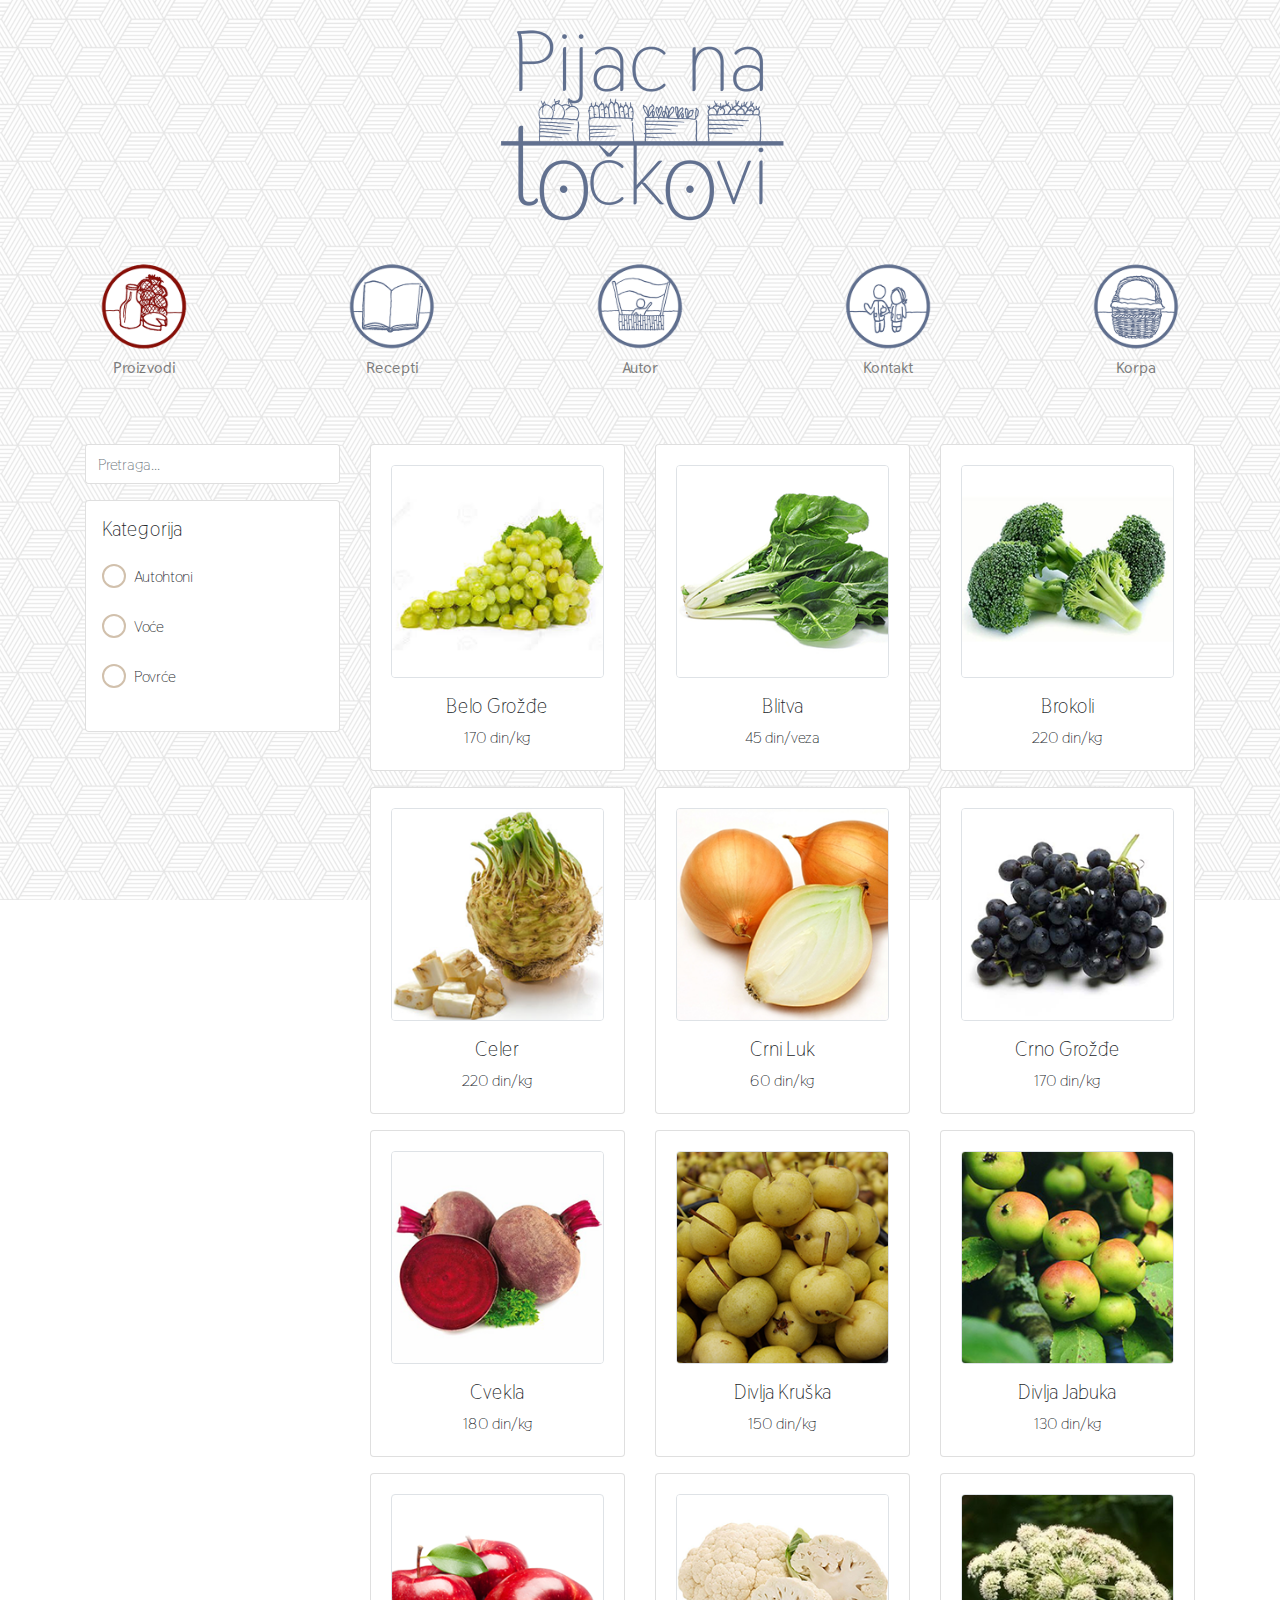
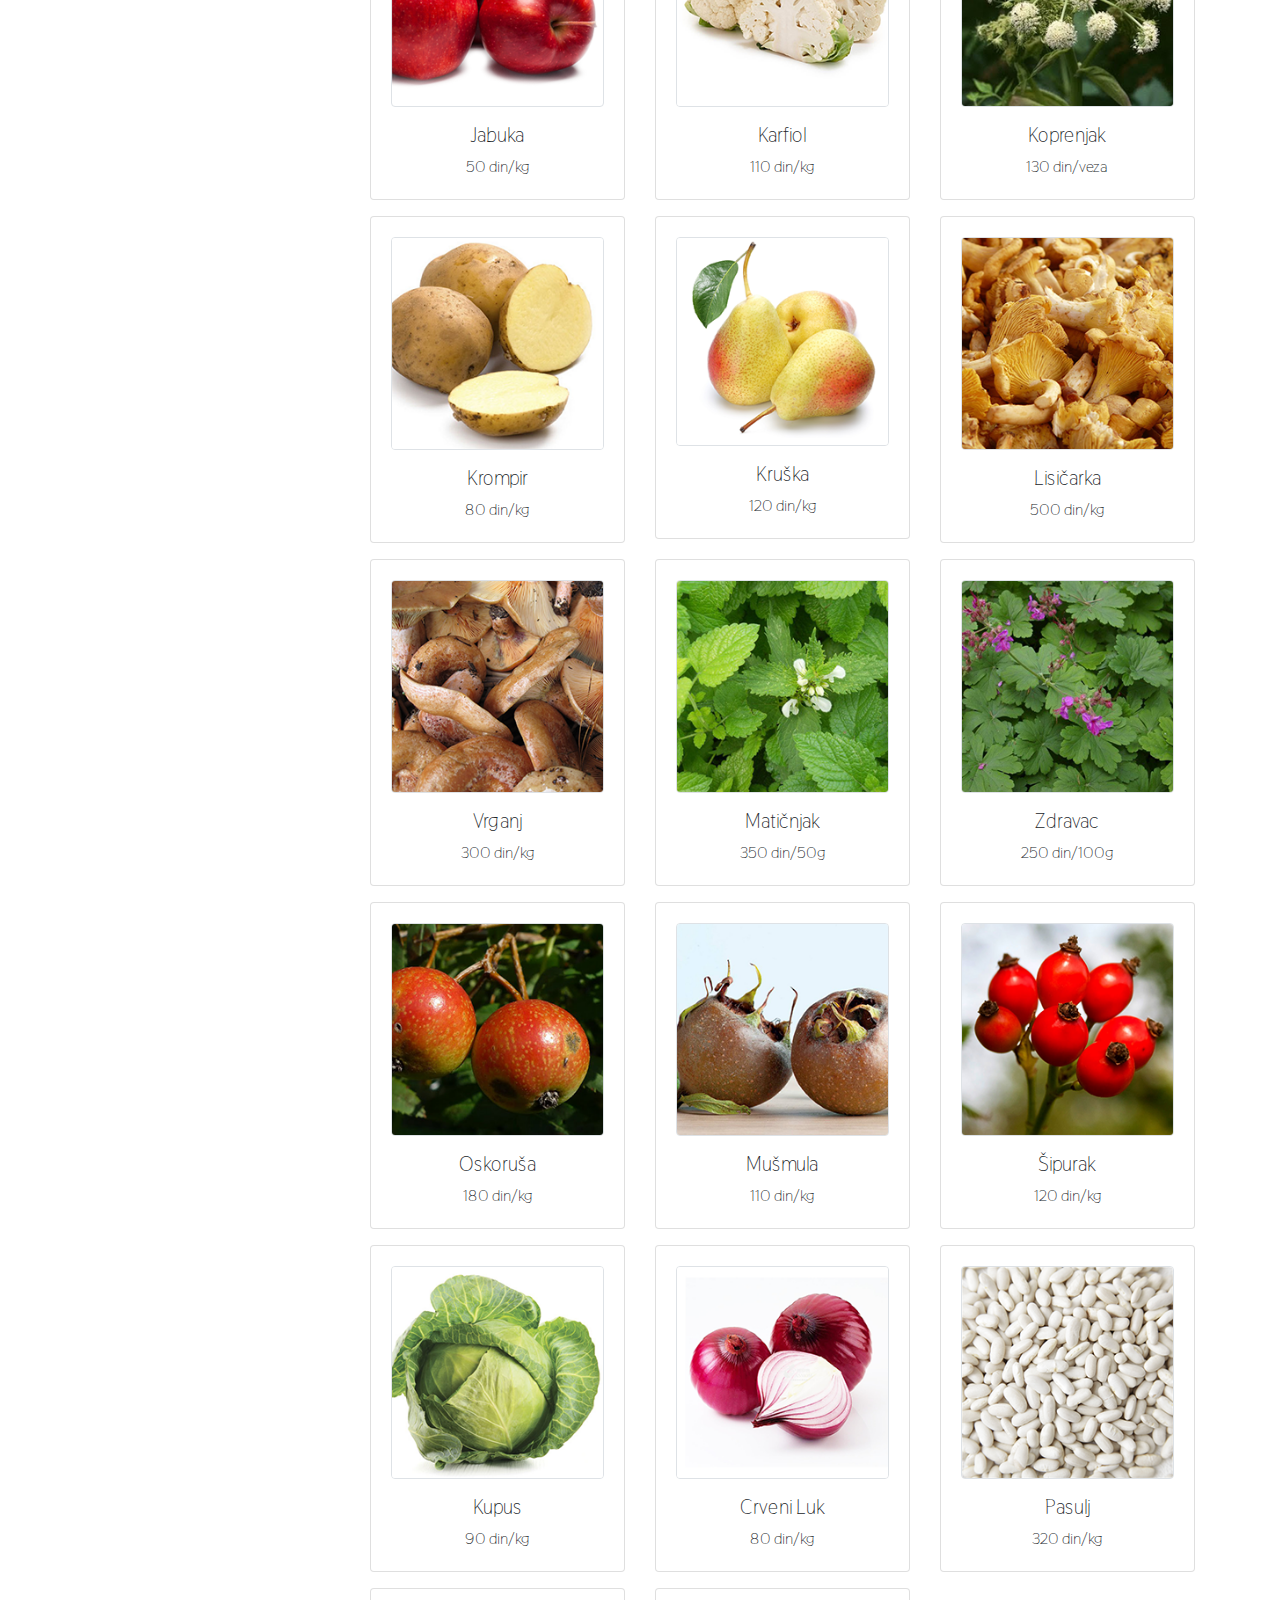
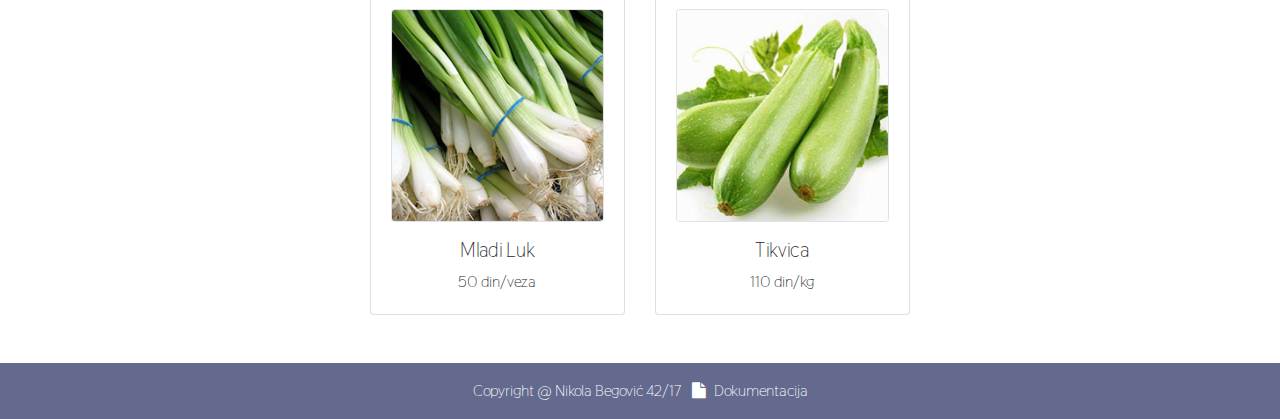
<file: index.html>
<!DOCTYPE html>
<html lang="sr">
<head>
    <meta charset="UTF-8">
    <meta name="viewport" content="width=device-width, initial-scale=1.0">
    <meta http-equiv="X-UA-Compatible" content="ie=edge">
    <title>Pijac na točkovi</title>
    <link href="https://fonts.googleapis.com/css?family=Thasadith:700" rel="stylesheet">
    <link href="https://stackpath.bootstrapcdn.com/font-awesome/4.7.0/css/font-awesome.min.css" rel="stylesheet" integrity="sha384-wvfXpqpZZVQGK6TAh5PVlGOfQNHSoD2xbE+QkPxCAFlNEevoEH3Sl0sibVcOQVnN" crossorigin="anonymous">
    <meta name="description" content="Proizvođačima je kvalitet na prvom mestu, a aplikacija bi vam omogućila da svakodnevno uživate u njemu na veoma jednostavan način. Nudi se veoma šarenolika ponuda proizvoda, od voća i povrća, mesa, mlečnih proizvoda, gljiva, začina, preko domaćih zimnica, do specijalnih recepata tradicionalne kuhinje ovih krajeva.">
	<meta name="keywords" content="Pijaca, proizvodi, sela, Srbija, autohtoni">
    <link rel="icon" href="favicon.ico" type="image/x-icon"/>
    <!-- Bootstrap minified css cdn -->
    <link rel="stylesheet" href="https://stackpath.bootstrapcdn.com/bootstrap/4.3.1/css/bootstrap.min.css" integrity="sha384-ggOyR0iXCbMQv3Xipma34MD+dH/1fQ784/j6cY/iJTQUOhcWr7x9JvoRxT2MZw1T" crossorigin="anonymous">
    <!-- Custom css -->
    <link rel="stylesheet" href="src/css/style.css">
</head>
<body>
    <!-- Banner -->
    <div class="container-fluid d-flex justify-content-center">
        <a href="index.html">
            <img id="logo" src="src/assets/img/logo.png" alt="Pijac na tockovi" />
        </a>
    </div>
    <!-- Navbar -->
    <nav id="navholder" class="navbar navbar-expand-lg navbar-light container mb-5">
        <!-- Navigation render -->
    </nav>
    <!-- Main -->
    <div class="container">
        <div class="row">
            <div class="col-lg-3 mb-3">
                <div class="card">
                    <input class="form-control border-0" id="search" type="text" placeholder="Pretraga..." />
                </div>
                <div class="card mt-3">
                    <h5 class="px-3 mb-4 mt-3">Kategorija</h5>
                    <ul class="w-100 px-3 d-flex flex-column justify-content-between">
                        <li class="position-relative checkbox_holder">
                            <input type="checkbox" id="autohtoni" value="autohtoni" class="checkboxType">
                            <label for="autohtoni"></label>
                            <span class="ml-3">Autohtoni</span>
                        </li>
                        <li class="position-relative checkbox_holder">
                            <input type="checkbox" id="voce" value="voce" class="checkboxType">
                            <label for="voce"></label>
                            <span class="ml-3">Voće</span>
                        </li>
                        <li class="position-relative checkbox_holder">
                            <input type="checkbox" id="povrce" value="povrce" class="checkboxType">
                            <label for="povrce"></label>
                            <span class="ml-3">Povrće</span>
                        </li>
                    </ul>
                </div>
            </div>
            <div class="col-lg-9">
                <div id="products" class="card border-0 bg-transparent">
                    <!-- Products Render -->
                </div>
            </div>
        </div>
    </div>
    <!-- Footer -->
    <div class="container-fluid blue-background mt-5 py-3">
        <p class="text-center mb-0">Copyright &#64; Nikola Begović 42/17
            <a class="text-white" href="src/assets/docs/docs.pdf"><span class="mx-2 fa fa-file"></span>Dokumentacija</a>
        </p>
    </div>
    <!-- Scripts -->
    <!-- jQuery core minified -->
    <script src="https://code.jquery.com/jquery-3.3.1.min.js" integrity="sha256-FgpCb/KJQlLNfOu91ta32o/NMZxltwRo8QtmkMRdAu8=" crossorigin="anonymous"></script>
    <!-- Popper -->
    <script src="https://cdnjs.cloudflare.com/ajax/libs/popper.js/1.14.7/umd/popper.min.js" integrity="sha384-UO2eT0CpHqdSJQ6hJty5KVphtPhzWj9WO1clHTMGa3JDZwrnQq4sF86dIHNDz0W1" crossorigin="anonymous"></script>
    <!-- Bootstrap functionality -->
    <script src="https://stackpath.bootstrapcdn.com/bootstrap/4.3.1/js/bootstrap.min.js" integrity="sha384-JjSmVgyd0p3pXB1rRibZUAYoIIy6OrQ6VrjIEaFf/nJGzIxFDsf4x0xIM+B07jRM" crossorigin="anonymous"></script>
    <!-- Custom js -->
    <script src="src/js/main.js"></script>
    <script src="src/js/shop.js"></script>
</body>
</html>
</file>
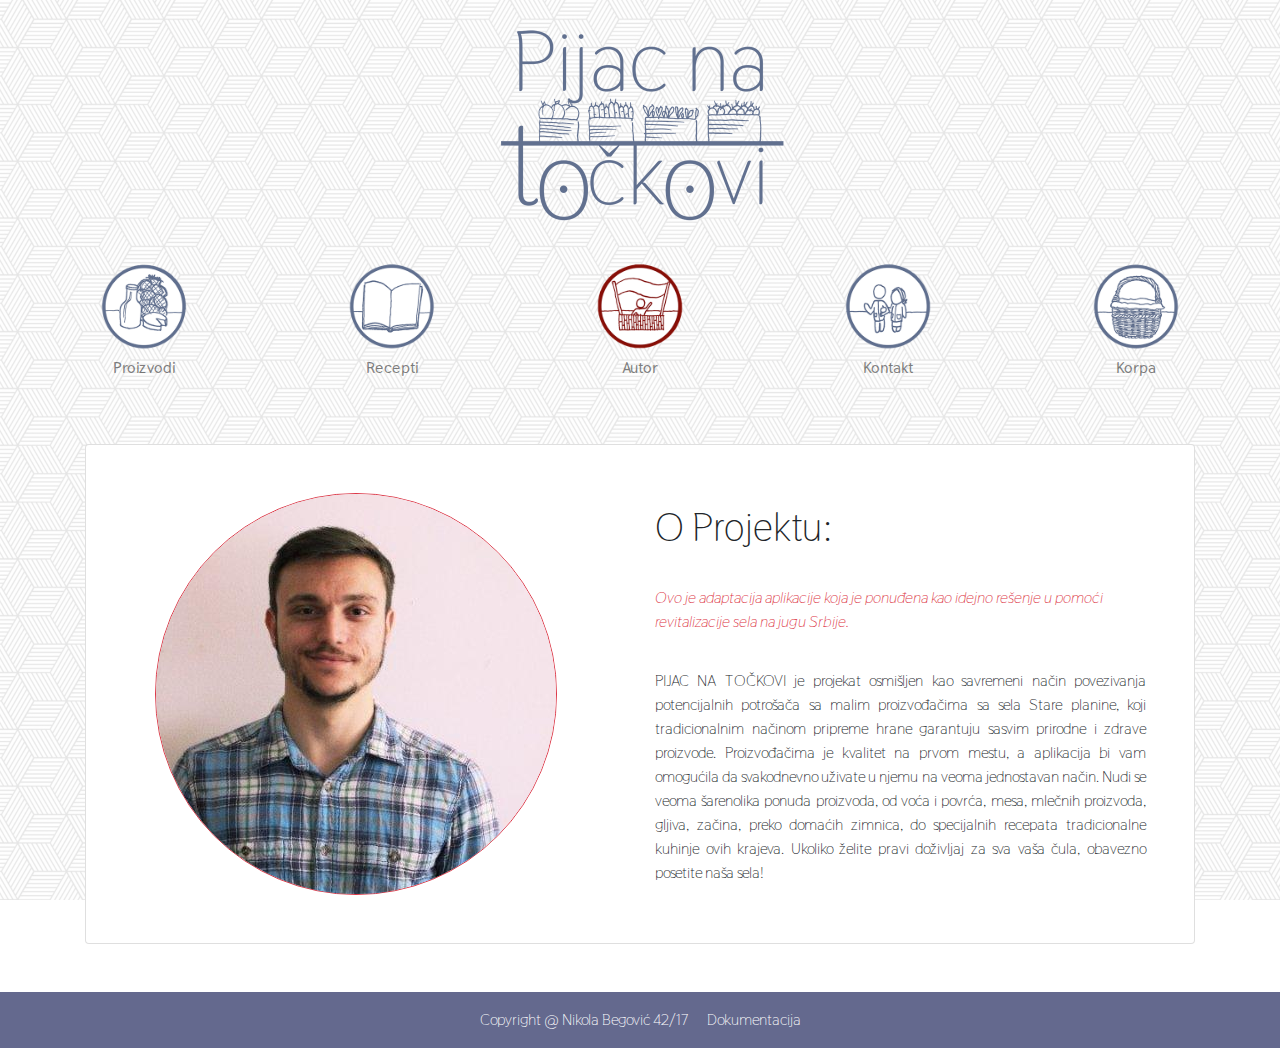
<file: about.html>
<!DOCTYPE html>
<html lang="sr">
<head>
    <meta charset="UTF-8">
    <meta name="viewport" content="width=device-width, initial-scale=1.0">
    <meta http-equiv="X-UA-Compatible" content="ie=edge">
    <title>Pijac na točkovi</title>
    <meta name="description" content="Pijac na točkovi je projekat osmišljen kao savremeni način povezivanja potencijalnih potrošača sa malim proizvođačima  sa sela Stare planine, koji tradicionalnim načinom pripreme hrane garantuju sasvim prirodne i zdrave proizvode.">
	<meta name="keywords" content="Pijaca, proizvodi, sela, Srbija, tradicionalno">
    <link href="https://fonts.googleapis.com/css?family=Thasadith:700" rel="stylesheet">
    <link rel="icon" href="favicon.ico" type="image/x-icon"/>
    <!-- Bootstrap minified css cdn -->
    <link rel="stylesheet" href="https://stackpath.bootstrapcdn.com/bootstrap/4.3.1/css/bootstrap.min.css" integrity="sha384-ggOyR0iXCbMQv3Xipma34MD+dH/1fQ784/j6cY/iJTQUOhcWr7x9JvoRxT2MZw1T" crossorigin="anonymous">
    <!-- Custom css -->
    <link rel="stylesheet" href="src/css/style.css">
</head>
<body>
    <!-- Banner -->
    <div class="container-fluid d-flex justify-content-center">
        <a href="index.html">
            <img id="logo" src="src/assets/img/logo.png" alt="Pijac na tockovi" />
        </a>
    </div>
    <!-- Navbar -->
    <nav id="navholder" class="navbar navbar-expand-lg navbar-light container mb-5">
        <!-- Navigation render -->
    </nav>
    <!-- Main -->
    <div class="container">
        <div class="card">
            <div class="row">
                <div class="col-lg-6 d-flex justify-content-center align-items-center py-5">
                    <img id="author-img" class="rounded-circle border border-danger" src="src/assets/img/bega.jpeg" alt="Autor" />
                </div>
                <div class="col-lg-6 d-flex flex-column justify-content-around py-5">
                    <h1 class="mb-0">O Projektu:</h1>
                    <em class="py-3 pr-5 text-danger">Ovo je adaptacija aplikacije koja je ponuđena kao idejno rešenje u pomoći revitalizacije sela na jugu Srbije.</em>
                    <p class="mb-0 text-justify pr-5">PIJAC NA TOČKOVI je projekat osmišljen kao savremeni način povezivanja potencijalnih potrošača sa malim proizvođačima  sa sela Stare planine, koji tradicionalnim načinom pripreme hrane garantuju sasvim prirodne i zdrave proizvode. Proizvođačima je kvalitet na prvom mestu, a aplikacija bi vam omogućila da svakodnevno uživate u njemu na veoma jednostavan način. Nudi se veoma šarenolika ponuda proizvoda, od voća i povrća, mesa, mlečnih proizvoda, gljiva, začina, preko domaćih zimnica, do specijalnih recepata tradicionalne kuhinje ovih krajeva. Ukoliko želite pravi doživljaj za sva vaša čula, obavezno posetite naša sela!</p>
                </div>
            </div>
        </div>
    </div>
    <!-- Footer -->
    <div id="footer" class="container-fluid blue-background mt-5 py-3">
        <p class="text-center mb-0">Copyright &#64; Nikola Begović 42/17
            <a class="text-white" href="src/assets/docs/docs.pdf"><span class="mx-2 fa fa-file"></span>Dokumentacija</a>
        </p>
    </div>
    <!-- Scripts -->
    <!-- jQuery core minified -->
    <script src="https://code.jquery.com/jquery-3.3.1.min.js" integrity="sha256-FgpCb/KJQlLNfOu91ta32o/NMZxltwRo8QtmkMRdAu8=" crossorigin="anonymous"></script>
    <!-- Popper -->
    <script src="https://cdnjs.cloudflare.com/ajax/libs/popper.js/1.14.7/umd/popper.min.js" integrity="sha384-UO2eT0CpHqdSJQ6hJty5KVphtPhzWj9WO1clHTMGa3JDZwrnQq4sF86dIHNDz0W1" crossorigin="anonymous"></script>
    <!-- Bootstrap functionality -->
    <script src="https://stackpath.bootstrapcdn.com/bootstrap/4.3.1/js/bootstrap.min.js" integrity="sha384-JjSmVgyd0p3pXB1rRibZUAYoIIy6OrQ6VrjIEaFf/nJGzIxFDsf4x0xIM+B07jRM" crossorigin="anonymous"></script>
    <!-- Custom js -->
    <script src="src/js/main.js"></script>
</body>
</html>
</file>
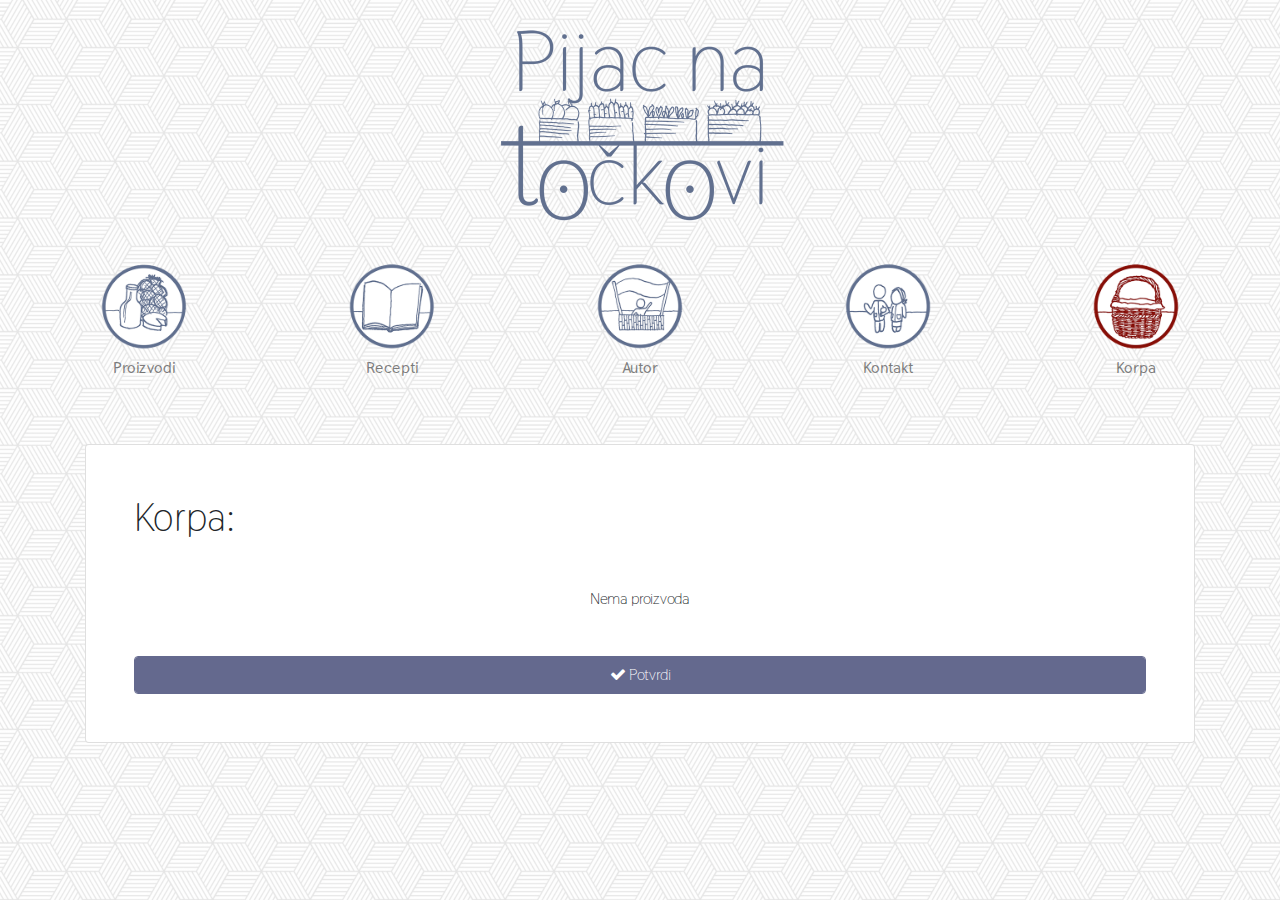
<file: cart.html>
<!DOCTYPE html>
<html lang="sr">
<head>
    <meta charset="UTF-8">
    <meta name="viewport" content="width=device-width, initial-scale=1.0">
    <meta http-equiv="X-UA-Compatible" content="ie=edge">
    <title>Pijac na točkovi</title>
    <link href="https://fonts.googleapis.com/css?family=Thasadith:700" rel="stylesheet">
    <link href="https://stackpath.bootstrapcdn.com/font-awesome/4.7.0/css/font-awesome.min.css" rel="stylesheet" integrity="sha384-wvfXpqpZZVQGK6TAh5PVlGOfQNHSoD2xbE+QkPxCAFlNEevoEH3Sl0sibVcOQVnN" crossorigin="anonymous">
    <meta name="description" content="Proizvođačima je kvalitet na prvom mestu, a aplikacija bi vam omogućila da svakodnevno uživate u njemu na veoma jednostavan način.">
	<meta name="keywords" content="Proizvod, selo, Srbija, tradicionalno, poruči">
    <link rel="icon" href="favicon.ico" type="image/x-icon"/>
    <!-- Bootstrap minified css cdn -->
    <link rel="stylesheet" href="https://stackpath.bootstrapcdn.com/bootstrap/4.3.1/css/bootstrap.min.css" integrity="sha384-ggOyR0iXCbMQv3Xipma34MD+dH/1fQ784/j6cY/iJTQUOhcWr7x9JvoRxT2MZw1T" crossorigin="anonymous">
    <!-- Custom css -->
    <link rel="stylesheet" href="src/css/style.css">
</head>
<body>
    <!-- Banner -->
    <div class="container-fluid d-flex justify-content-center">
        <a href="index.html">
            <img id="logo" src="src/assets/img/logo.png" alt="Pijac na tockovi" />
        </a>
    </div>
    <!-- Navbar -->
    <nav id="navholder" class="navbar navbar-expand-lg navbar-light container mb-5">
        <!-- Navigation render -->
    </nav>
    <!-- Main -->
    <div class="container">
        <div class="card">
            <div class="card-body p-5">
                    <h1 class="card-title">Korpa:</h1>
                <div id="cart">
                    <!-- Cart content render -->
                </div>
                <button id="submitCart" class="btn btn-success form-control">
                    <span class="fa fa-check"></span>
                    Potvrdi
                </button>
            </div>
        </div>
    </div>
    <!-- Scripts -->
    <!-- jQuery core minified -->
    <script src="https://code.jquery.com/jquery-3.3.1.min.js" integrity="sha256-FgpCb/KJQlLNfOu91ta32o/NMZxltwRo8QtmkMRdAu8=" crossorigin="anonymous"></script>
    <!-- Popper -->
    <script src="https://cdnjs.cloudflare.com/ajax/libs/popper.js/1.14.7/umd/popper.min.js" integrity="sha384-UO2eT0CpHqdSJQ6hJty5KVphtPhzWj9WO1clHTMGa3JDZwrnQq4sF86dIHNDz0W1" crossorigin="anonymous"></script>
    <!-- Bootstrap functionality -->
    <script src="https://stackpath.bootstrapcdn.com/bootstrap/4.3.1/js/bootstrap.min.js" integrity="sha384-JjSmVgyd0p3pXB1rRibZUAYoIIy6OrQ6VrjIEaFf/nJGzIxFDsf4x0xIM+B07jRM" crossorigin="anonymous"></script>
    <!-- Custom js -->
    <script src="src/js/main.js"></script>
    <script src="src/js/cart.js"></script>
</body>
</html>
</file>
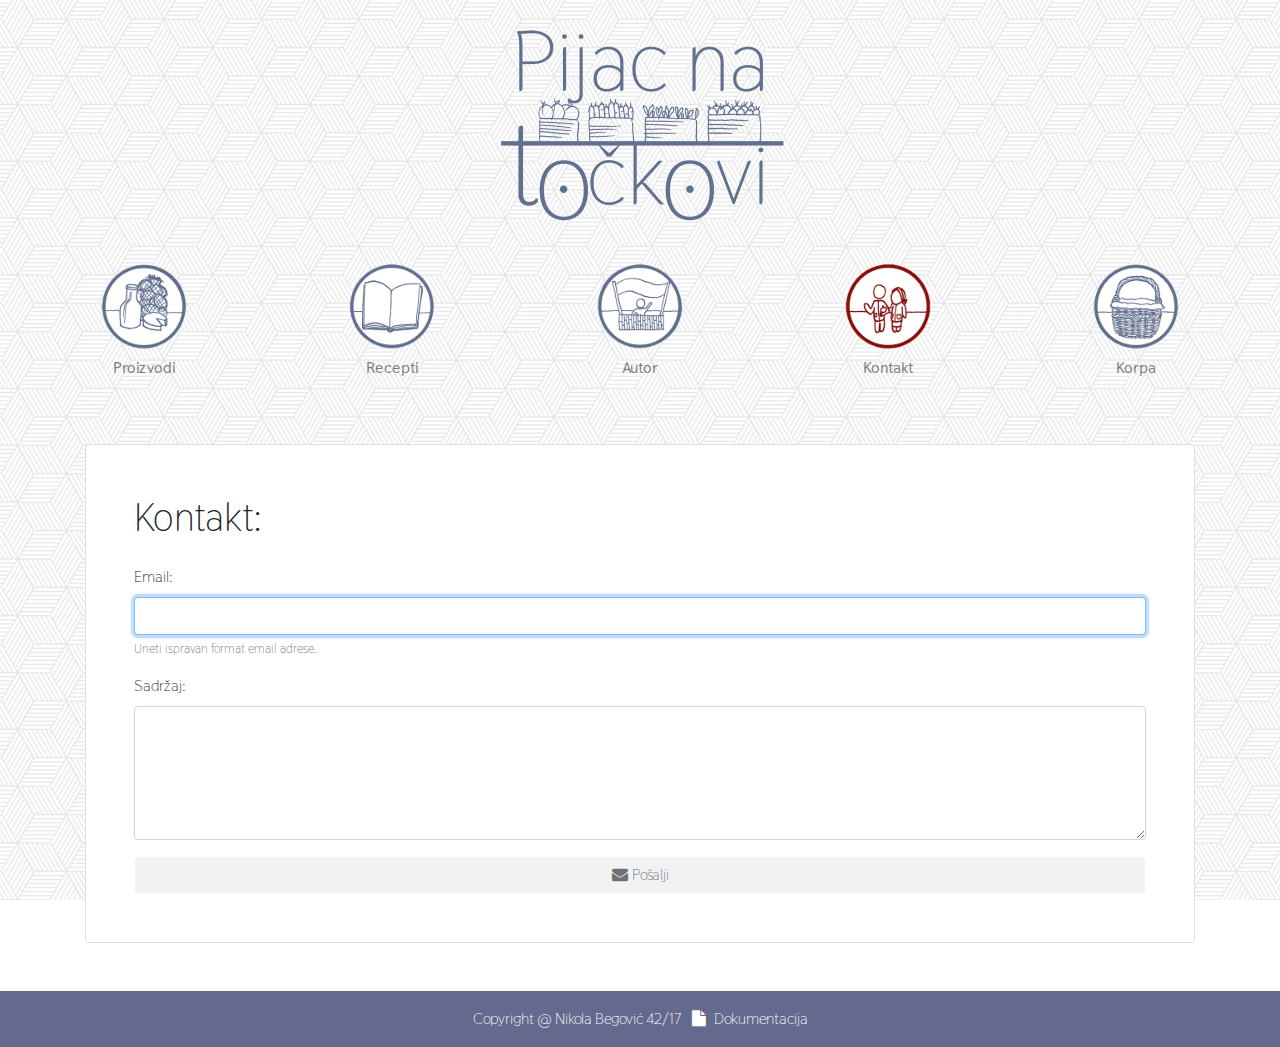
<file: contact.html>
<!DOCTYPE html>
<html lang="sr">
<head>
    <meta charset="UTF-8">
    <meta name="viewport" content="width=device-width, initial-scale=1.0">
    <meta http-equiv="X-UA-Compatible" content="ie=edge">
    <title>Pijac na točkovi</title>
    <link href="https://fonts.googleapis.com/css?family=Thasadith:700" rel="stylesheet">
    <link href="https://stackpath.bootstrapcdn.com/font-awesome/4.7.0/css/font-awesome.min.css" rel="stylesheet" integrity="sha384-wvfXpqpZZVQGK6TAh5PVlGOfQNHSoD2xbE+QkPxCAFlNEevoEH3Sl0sibVcOQVnN" crossorigin="anonymous">
    <link rel="icon" href="favicon.ico" type="image/x-icon"/>
    <meta name="description" content="Ukoliko želite pravi doživljaj za sva vaša čula, obavezno posetite naša sela!.">
	<meta name="keywords" content="Proizvod, selo, Srbija, tradicionalno, autohtoni">
    <!-- Bootstrap minified css cdn -->
    <link rel="stylesheet" href="https://stackpath.bootstrapcdn.com/bootstrap/4.3.1/css/bootstrap.min.css" integrity="sha384-ggOyR0iXCbMQv3Xipma34MD+dH/1fQ784/j6cY/iJTQUOhcWr7x9JvoRxT2MZw1T" crossorigin="anonymous">
    <!-- Custom css -->
    <link rel="stylesheet" href="src/css/style.css">
</head>
<body>
    <!-- Banner -->
    <div class="container-fluid d-flex justify-content-center">
        <a href="index.html">
            <img id="logo" src="src/assets/img/logo.png" alt="Pijac na tockovi" />
        </a>
    </div>
    <!-- Navbar -->
    <nav id="navholder" class="navbar navbar-expand-md navbar-light container mb-5">
        <!-- Navigation render -->
    </nav>
    <!-- Main -->
    <div class="container">
        <div class="card p-5">
            <h1 class="mb-4">Kontakt:</h1>
            <form action="#" method="POST">
                    <div class="form-group">
                        <label for="contactEmail">Email:</label>
                        <input type="email" name="email" class="form-control" id="contactEmail">
                        <small id="emailHelp" class="form-text text-muted">Uneti ispravan format email adrese.</small>
                    </div>
                    <div class="form-group">
                        <label for="contactContent">Sadržaj:</label>
                        <textarea class="form-control" id="contactContent" rows="5" name="contactContent"></textarea>
                    </div>
                    <button id="submit" type="submit" class="btn form-control" disabled><span class="fa fa-envelope mr-1"></span>Pošalji</button>
            </form>
        </div>
    </div>
    <!-- Footer -->
    <div class="container-fluid blue-background mt-5 py-3">
        <p class="text-center mb-0">Copyright &#64; Nikola Begović 42/17
            <a class="text-white" href="src/assets/docs/docs.pdf"><span class="mx-2 fa fa-file"></span>Dokumentacija</a>
        </p>
    </div>
    <!-- Scripts -->
    <!-- jQuery core minified -->
    <script src="https://code.jquery.com/jquery-3.3.1.min.js" integrity="sha256-FgpCb/KJQlLNfOu91ta32o/NMZxltwRo8QtmkMRdAu8=" crossorigin="anonymous"></script>
    <!-- Popper -->
    <script src="https://cdnjs.cloudflare.com/ajax/libs/popper.js/1.14.7/umd/popper.min.js" integrity="sha384-UO2eT0CpHqdSJQ6hJty5KVphtPhzWj9WO1clHTMGa3JDZwrnQq4sF86dIHNDz0W1" crossorigin="anonymous"></script>
    <!-- Bootstrap functionality -->
    <script src="https://stackpath.bootstrapcdn.com/bootstrap/4.3.1/js/bootstrap.min.js" integrity="sha384-JjSmVgyd0p3pXB1rRibZUAYoIIy6OrQ6VrjIEaFf/nJGzIxFDsf4x0xIM+B07jRM" crossorigin="anonymous"></script>
    <!-- Custom js -->
    <script src="src/js/main.js"></script>
    <script src="src/js/contact.js"></script>
</body>
</html>
</file>
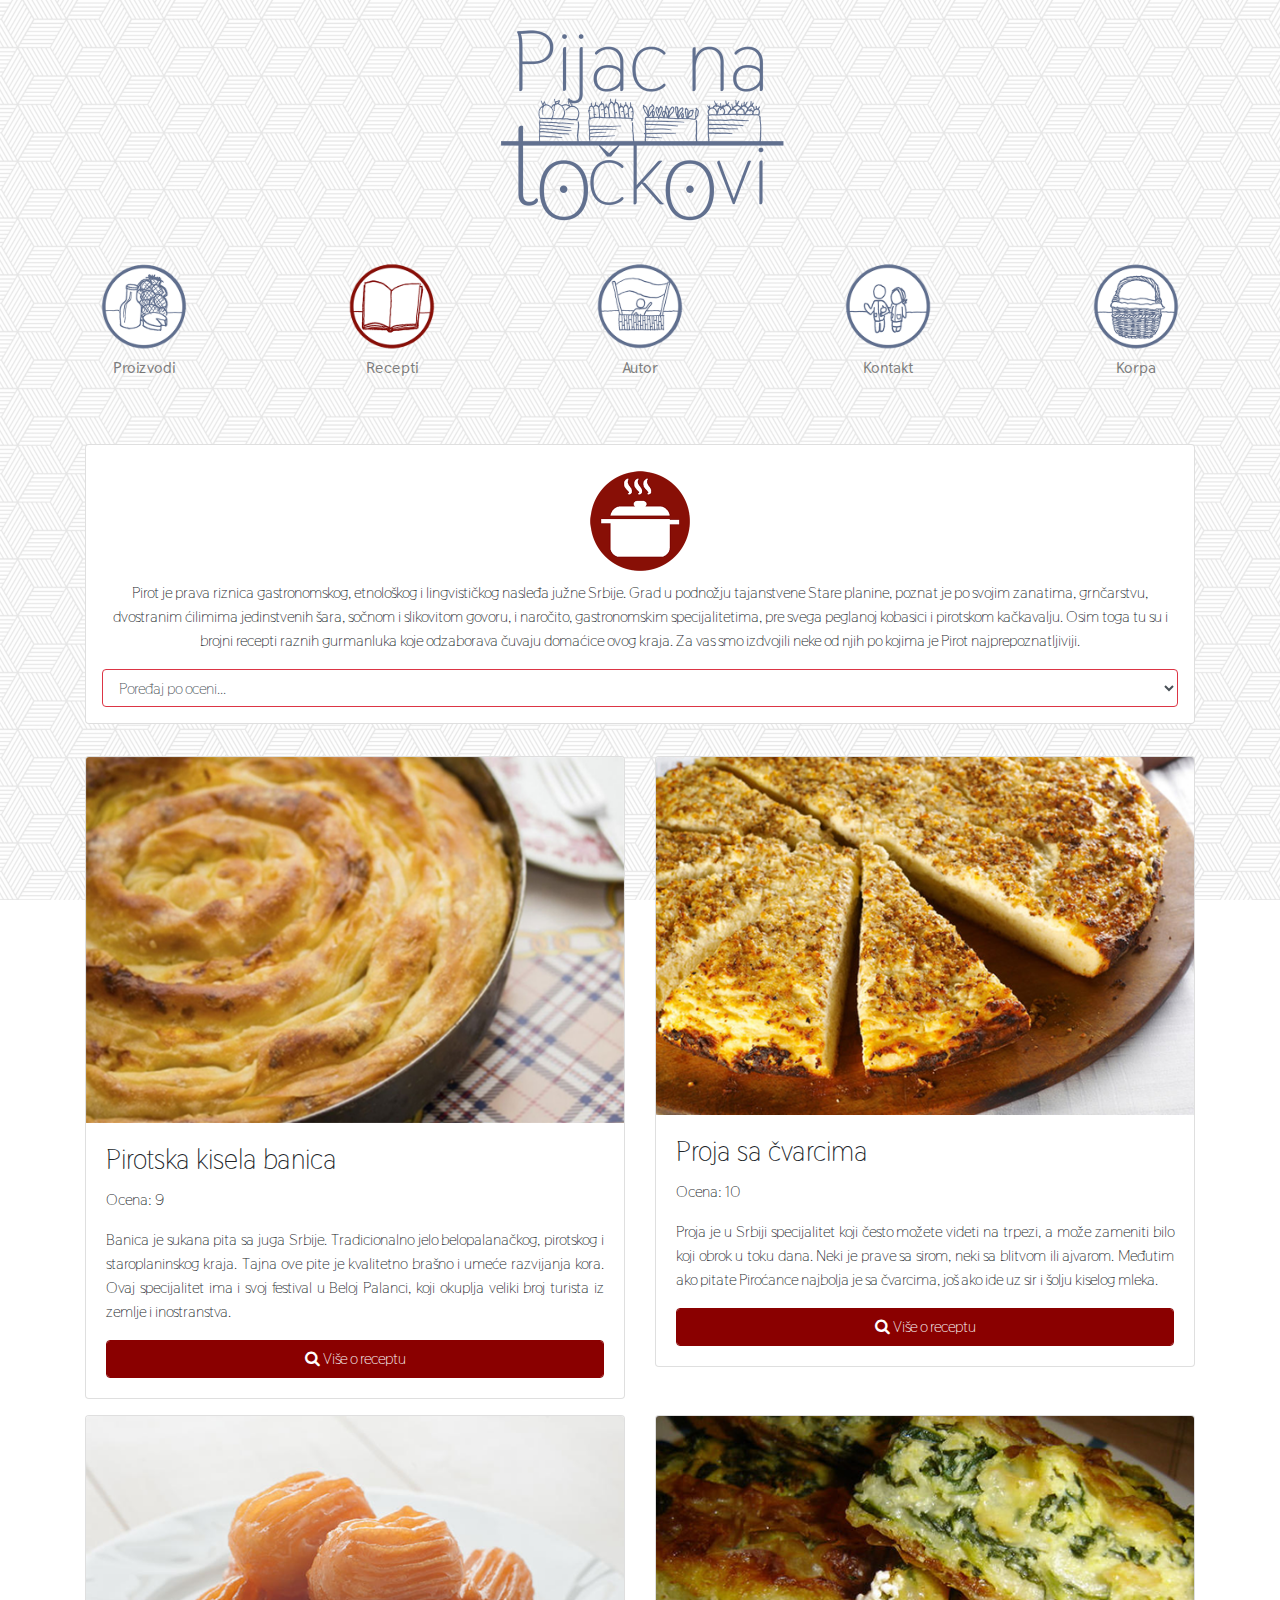
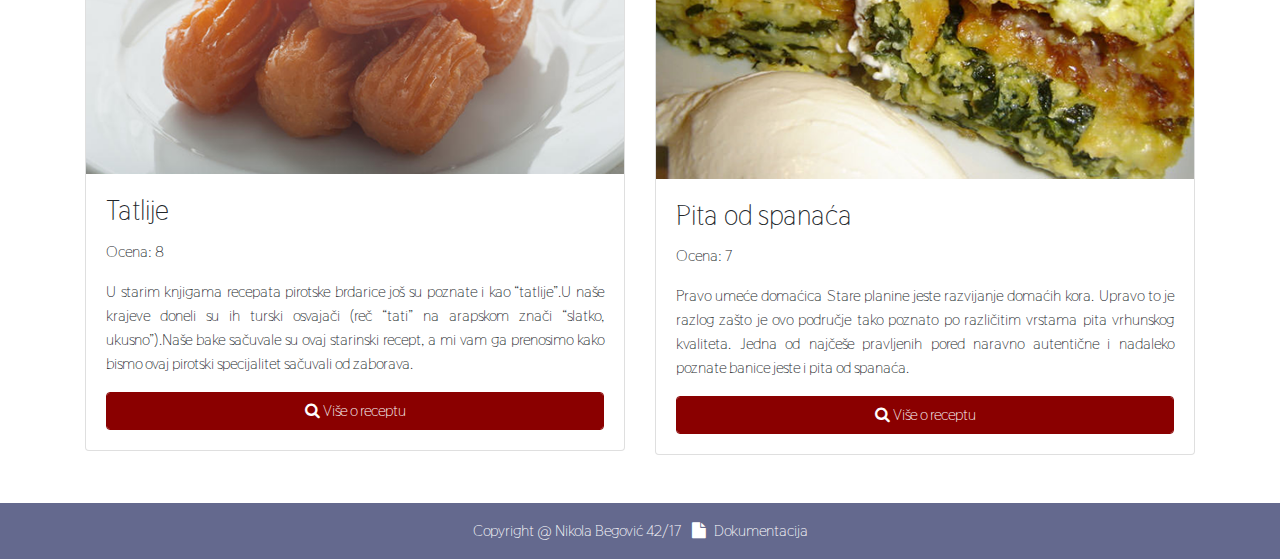
<file: recipes.html>
<!DOCTYPE html>
<html lang="sr">
<head>
    <meta charset="UTF-8">
    <meta name="viewport" content="width=device-width, initial-scale=1.0">
    <meta http-equiv="X-UA-Compatible" content="ie=edge">
    <title>Pijac na točkovi</title>
    <link href="https://fonts.googleapis.com/css?family=Thasadith:700" rel="stylesheet">
    <link href="https://stackpath.bootstrapcdn.com/font-awesome/4.7.0/css/font-awesome.min.css" rel="stylesheet" integrity="sha384-wvfXpqpZZVQGK6TAh5PVlGOfQNHSoD2xbE+QkPxCAFlNEevoEH3Sl0sibVcOQVnN" crossorigin="anonymous">
    <meta name="description" content="Grad u podnožju tajanstvene Stare planine, poznat je po svojim zanatima, grnčarstvu, dvostranim ćilimima jedinstvenih šara, sočnom i slikovitom govoru, i naročito, gastronomskim specijalitetima.">
	<meta name="keywords" content="Pirot, selo, Srbija, tradicionalno, gastronomski">
    <link rel="icon" href="favicon.ico" type="image/x-icon"/>
    <!-- Bootstrap minified css cdn -->
    <link rel="stylesheet" href="https://stackpath.bootstrapcdn.com/bootstrap/4.3.1/css/bootstrap.min.css" integrity="sha384-ggOyR0iXCbMQv3Xipma34MD+dH/1fQ784/j6cY/iJTQUOhcWr7x9JvoRxT2MZw1T" crossorigin="anonymous">
    <!-- Custom css -->
    <link rel="stylesheet" href="src/css/style.css">
</head>
<body>
    <!-- Banner -->
    <div class="container-fluid d-flex justify-content-center">
        <a href="index.html">
            <img id="logo" src="src/assets/img/logo.png" alt="Pijac na tockovi" />
        </a>
    </div>
    <!-- Navbar -->
    <nav id="navholder" class="navbar navbar-expand-lg navbar-light container mb-5">
        <!-- Navigation render -->
    </nav>
    <!-- Main content -->
    <div class="container">
        <div class="card mb-3">
            <div class="d-flex flex-column align-items-center justify-content-between p-3">
                <img class="recipes-header-img" src="src/assets/img/serpa.png" alt="Recepti" />
                <p class="text-center">Pirot je prava riznica gastronomskog, etnološkog i lingvističkog nasleđa južne Srbije. Grad u podnožju tajanstvene Stare planine, poznat je po svojim zanatima, grnčarstvu, dvostranim ćilimima jedinstvenih šara, sočnom i slikovitom govoru, i naročito, gastronomskim specijalitetima, pre svega peglanoj kobasici i pirotskom kačkavalju. Osim toga tu su i brojni recepti raznih gurmanluka koje odzaborava čuvaju domaćice ovog kraja. Za vas smo izdvojili neke od njih po kojima je Pirot najprepoznatljiviji.</p>
                <select id="recipeSort" class="form-control border-danger">
                    <option value="0">Poređaj po oceni...</option>
                    <option value="1">Od Najmanje</option>
                    <option value="2">Od Najveće</option>
                </select>
            </div>
        </div>
        <div id="recipesHolder">
            <!-- Recipes render -->
        </div>
    </div>
    <!-- Footer -->
    <div class="container-fluid blue-background mt-5 py-3">
        <p class="text-center mb-0">Copyright &#64; Nikola Begović 42/17
            <a class="text-white" href="src/assets/docs/docs.pdf"><span class="mx-2 fa fa-file"></span>Dokumentacija</a>
        </p>
    </div>
    <!-- Scripts -->
    <!-- jQuery core minified -->
    <script src="https://code.jquery.com/jquery-3.3.1.min.js" integrity="sha256-FgpCb/KJQlLNfOu91ta32o/NMZxltwRo8QtmkMRdAu8=" crossorigin="anonymous"></script>
    <!-- Popper -->
    <script src="https://cdnjs.cloudflare.com/ajax/libs/popper.js/1.14.7/umd/popper.min.js" integrity="sha384-UO2eT0CpHqdSJQ6hJty5KVphtPhzWj9WO1clHTMGa3JDZwrnQq4sF86dIHNDz0W1" crossorigin="anonymous"></script>
    <!-- Bootstrap functionality -->
    <script src="https://stackpath.bootstrapcdn.com/bootstrap/4.3.1/js/bootstrap.min.js" integrity="sha384-JjSmVgyd0p3pXB1rRibZUAYoIIy6OrQ6VrjIEaFf/nJGzIxFDsf4x0xIM+B07jRM" crossorigin="anonymous"></script>
    <!-- Custom js -->
    <script src="src/js/main.js"></script>
    <script src="src/js/recipes.js"></script>
</body>
</html>
</file>
<file: src/css/style.css>
/* Default Styling -> Start */
*{
    font-family: 'Thasadith', sans-serif;
}
a:hover{
    text-decoration: none;
}
body{
    background-image: url('../assets/img/pozadina.png');
    background-attachment: fixed;
    background-size: cover;
    background-position: center;
}
ul{
    list-style-type: none;
}
.blue-background{
    background-color: #64698E;
    color: #fff;
}
.btn-success{
    background-color: #64698E;
    border-color: #64698E;
}
.btn-success:hover{
    background-color: #6c729b;
    border-color: #6c729b;
}
.btn-danger{
    background-color: #8A0000;
    border-color: #8A0000;
}
.btn-danger:hover{
    background-color: #990000;
    border-color: #990000;
}
/* Default Styling -> End */
/* Main Styling -> Start */
#logo{
    width: 400px;
}
.productItem{
    cursor: pointer;
}
.nav-link img{
    width: 100px;
}
.recipes-header-img{
    width: 120px;
}
.author-img{
    width: 200px;
    height: 200px;
}
.cart-img{
    width: 100px;
}
/* Checkbox Styling -> Start */
.checkbox_holder {
    height: 50px;
}
.checkbox_holder label {
    background-color: #fff;
    border: 2px solid #D1C0AC;
    border-radius: 50%;
    cursor: pointer;
    height: 24px;
    left: 0;
    position: absolute;
    top: -1px;
    width: 24px;
}
.checkbox_holder label:after {
    border: 2px solid #fff;
    border-top: none;
    border-right: none;
    content: "";
    height: 6px;
    left: 3px;
    opacity: 0;
    position: absolute;
    top: 5px;
    transform: rotate(-45deg);
    width: 14px;
}
.checkbox_holder input[type="checkbox"] {
    visibility: hidden;
}
.checkbox_holder input[type="checkbox"]:checked + label {
    background-color: #D1C0AC;
    border-color: #D1C0AC;
}
.checkbox_holder input[type="checkbox"]:checked + label:after {
    opacity: 1;
}
/* Checkbox Styling -> End */
</file>
